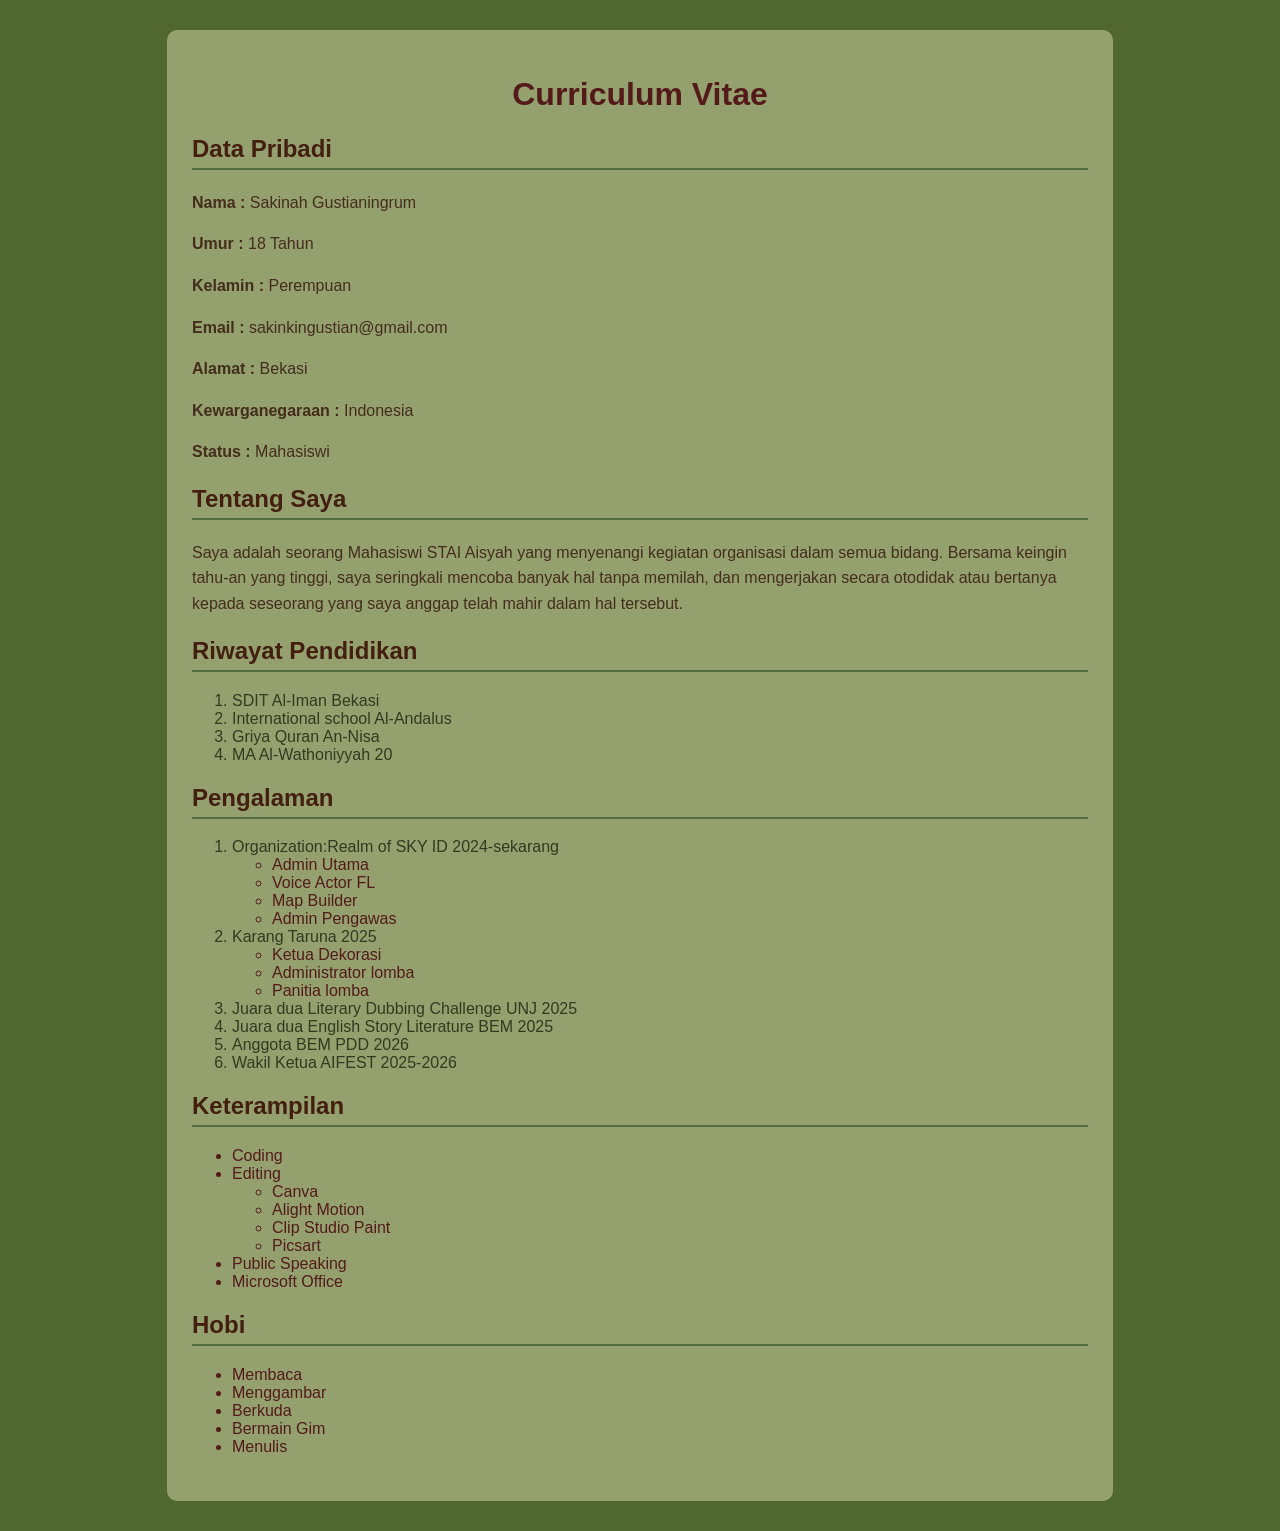
<file: Biodata/index.html>
<!DOCTYPE html>
<html lang="en">
<head>
    <meta charset="UTF-8">
    <meta name="viewport" content="width=device-width, initial-scale=1.0">
    <title>Biodata</title>
    <link rel="stylesheet" href="style.css"
</head>
<body>
    <div class="container">
        <h1>Curriculum Vitae</h1>

        <section>
            <h2>Data Pribadi</h2>
            <p><strong>Nama :</strong> Sakinah Gustianingrum</p>
            <p><strong>Umur :</strong> 18 Tahun</p>
            <p><strong>Kelamin :</strong> Perempuan</p>
            <p><strong>Email :</strong> sakinkingustian@gmail.com</p>
            <p><strong>Alamat :</strong> Bekasi</p>
            <p><strong>Kewarganegaraan :</strong> Indonesia</p>
            <p><strong>Status :</strong> Mahasiswi</p>
        </section>

        <section>
            <h2>Tentang Saya</h2>
            <p>
                Saya adalah seorang Mahasiswi STAI Aisyah yang menyenangi kegiatan organisasi
                dalam semua bidang. Bersama keingin tahu-an yang tinggi, saya seringkali mencoba
                banyak hal tanpa memilah, dan mengerjakan secara otodidak atau bertanya kepada
                seseorang yang saya anggap telah mahir dalam hal tersebut. 
            </p>
        </section>

        <section>
            <h2>Riwayat Pendidikan</h2>
            <ol>
                <li>SDIT Al-Iman Bekasi</li>
                <li>International school Al-Andalus</li>
                <li>Griya Quran An-Nisa</li>
                <li>MA Al-Wathoniyyah 20</li>
            </ol>
        </section>

        <section>
            <h2>Pengalaman</h2>
            <ol>
                <li>Organization:Realm of SKY ID 2024-sekarang</li>
                <ul>
                    <li>Admin Utama</li>
                    <li>Voice Actor FL</li>
                    <li>Map Builder</li>
                    <li>Admin Pengawas</li>
                </ul>
                <li>Karang Taruna 2025</li>
                <ul>
                    <li>Ketua Dekorasi</li>
                    <li>Administrator lomba</li>
                    <li>Panitia lomba</li>
                </ul>
                <li>Juara dua Literary Dubbing Challenge UNJ 2025</li>
                <li>Juara dua English Story Literature BEM 2025</li>
                <li>Anggota BEM PDD 2026</li>
                <li>Wakil Ketua AIFEST 2025-2026</li>
            </ol>
        </section>

        <section>
            <h2>Keterampilan</h2>
            <ul>
                <li>Coding</li>
                <li>Editing</li>
                    <ul>
                        <li>Canva</li>
                        <li>Alight Motion</li>
                        <li>Clip Studio Paint</li>
                        <li>Picsart</li>
                    </ul>
                <li>Public Speaking</li>
                <li>Microsoft Office</li>
            </ul>
        </section>

        <section>
            <h2>Hobi</h2>
            <ul>
                <li>Membaca</li>
                <li>Menggambar</li>
                <li>Berkuda</li>
                <li>Bermain Gim</li>
                <li>Menulis</li>
            </ul>
        </section>

    </div>
</body>
</html>
</file>
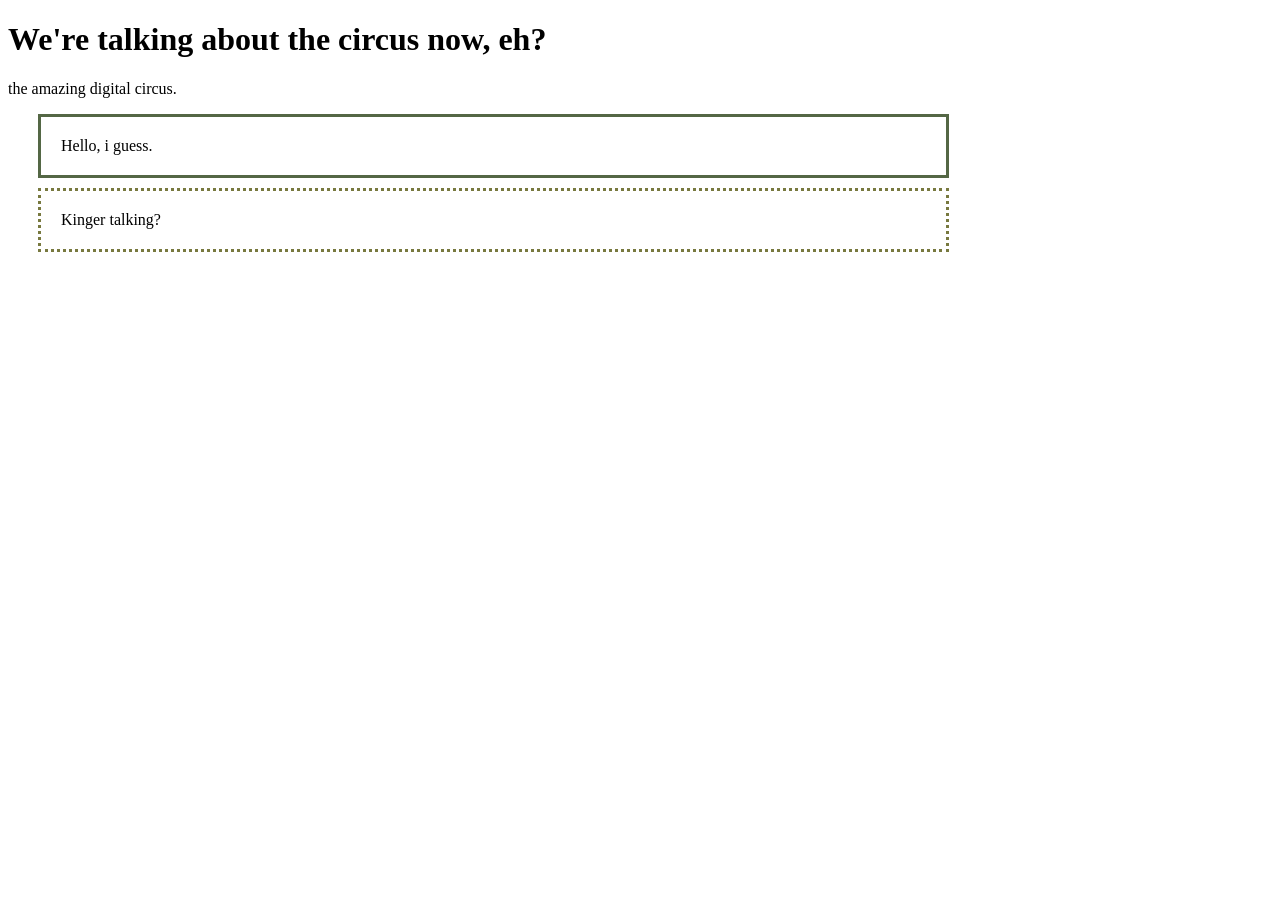
<file: project 10/index.html>
<!DOCTYPE html>
<html lang="en">
<head>
    <meta charset="UTF-8">
    <meta name="viewport" content="width=device-width, initial-scale=1.0">
    <title>project 10</title>
     <style>
        #box1{
            border-color: #546745;
            border-style: solid;
            border-width: 3px;
            margin-top: 10px;
            margin-left: 30px;
            padding-bottom: 20px;
            padding-top: 20px;
            padding-left: 20px;
            width: 70%;
            height: 40%;
        }
        #box3 {
            border-color: #78793f;
            border-style: dotted;
            border-width: 3px;
            margin-top: 10px;
            margin-left: 30px;
            padding-bottom: 20px;
            padding-top: 20px;
            padding-left: 20px;
            width: 70%;
            height: 40%;
        }
    </style>
</head>
<body>
   <div id="box2">
        <h1>We're talking about the circus now, eh?</h1>
        <p>the amazing digital circus.</p>
   </div>
   <div id="box1">
        Hello, i guess.
   </div>
    <div id="box3">
        Kinger talking?
   </div>
</body>
</html>
</file>
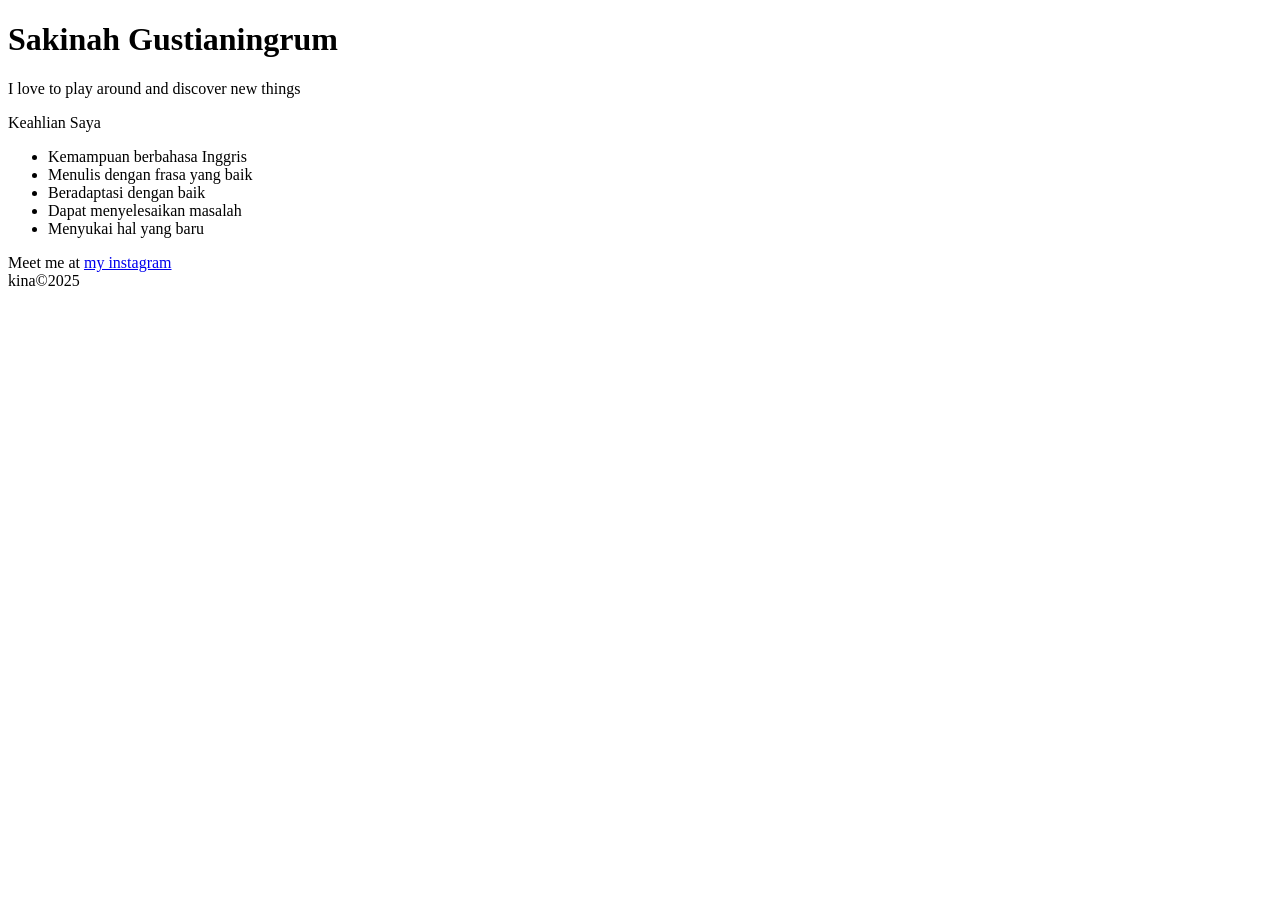
<file: Biodata.html>
<!DOCTYPE html>
<html lang="en">
<head>
    <meta charset="UTF-8">
    <meta name="viewport" content="width=device-width, initial-scale=1.0">
    <title>Biodata</title>
</head>
<body>
   <h1>Sakinah Gustianingrum</h1>
   <p>I love to play around and discover new things</p>
        Keahlian Saya
        <ul>
            <li>Kemampuan berbahasa Inggris</li>
            <li>Menulis dengan frasa yang baik</li>
            <li>Beradaptasi dengan baik</li>
            <li>Dapat menyelesaikan masalah</li>
            <li>Menyukai hal yang baru</li>
        </ul>
    </p>
      <p>
        Meet me at
        <a href="https://www.instagram.com/buzzlightkiin" target="_blank"> my instagram</a> 
        <br>kina&copy;2025
    </p>
</body>
</html>
</file>
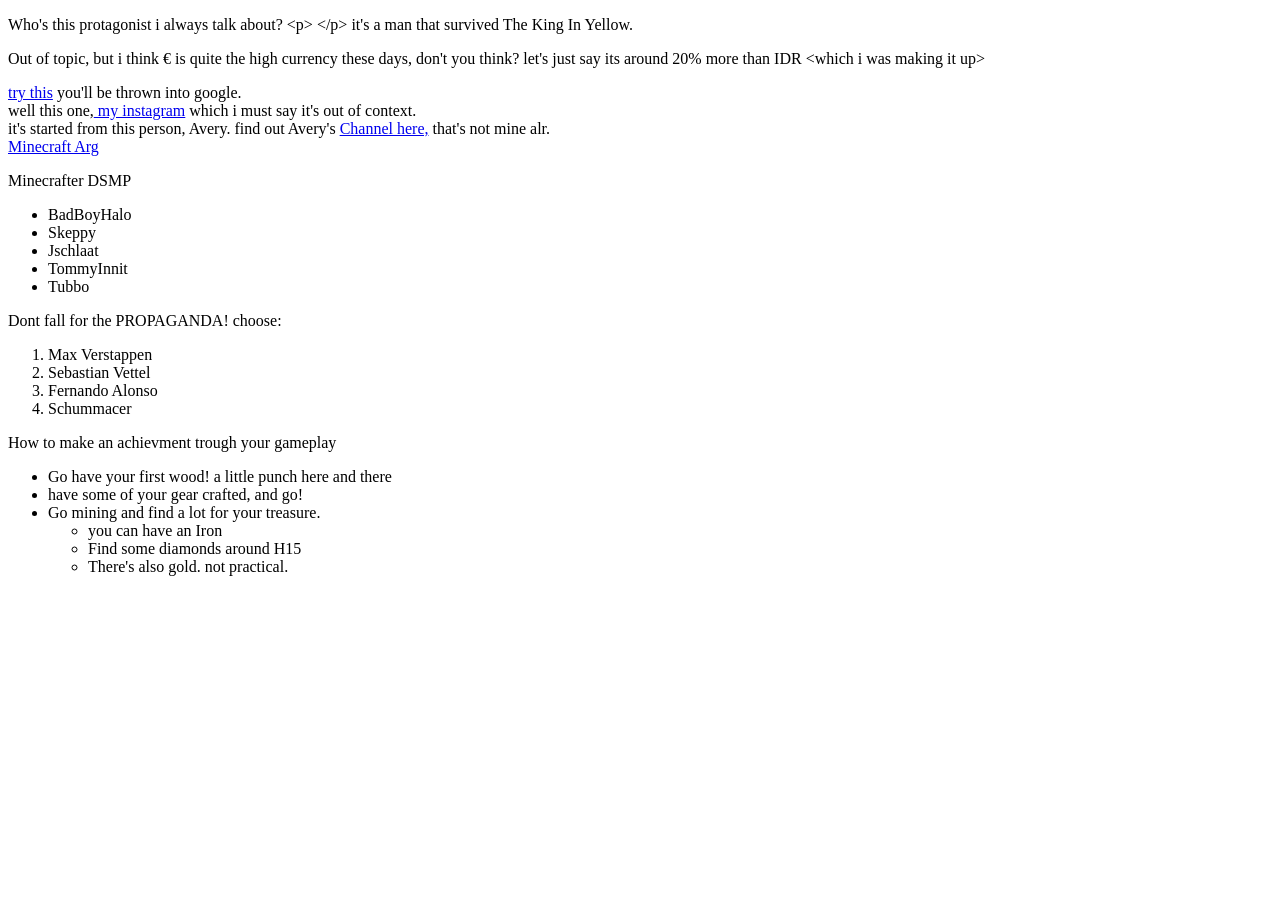
<file: latihan2.html>
<!DOCTYPE html>
<html lang="en">
<head>
    <meta charset="UTF-8">
    <meta name="viewport" content="width=device-width, initial-scale=1.0">
    <title>Kylo Alsace</title>
</head>
<body>
    <p>
        Who's this protagonist i always talk about? 
        &lt;p&gt; &lt;/p&gt; it's a man that survived The King In Yellow. 
    </p>
    <p>
        Out of topic, but i think &euro; is quite the high currency these days, don't you think? 
        let's just say its around 20% more than IDR &lt;which i was making it up&gt; 
    </p>
    <p>
        <a href="https://www.google.com" target="_blank">try this</a> you'll be thrown into google.
        <br>well this one,<a href="https://www.instagram.com/buzzlightkiin" target="_blank"> my instagram</a> which i must say it's out of context.
        <br>it's started from this person, Avery. find out Avery's <a href="https://youtube.com/@averylargemayo?si=otjQRgz7rDuhwlhn" target="_blank">Channel here,</a>
        that's not mine alr. 
        <br><a href="sehrgut.html">Minecraft Arg</a>
    </p>
    <p>
        Minecrafter DSMP 
        <ul>
            <li>BadBoyHalo</li>
            <li>Skeppy</li>
            <li>Jschlaat</li>
            <li>TommyInnit</li>
            <li>Tubbo</li>
        </ul>
    </p>
    <p>
        Dont fall for the PROPAGANDA! choose:
        <ol>
            <li>Max Verstappen</li>
            <li>Sebastian Vettel</li>
            <li>Fernando Alonso</li>
            <li>Schummacer</li>
        </ol>
    </p>
    <p>How to make an achievment trough your gameplay</p>
    <ul>
        <li>Go have your first wood! a little punch here and there</li>
        <li>have some of your gear crafted, and go!</li>
        <li>Go mining and find a lot for your treasure.
            <ul>
                <li>you can have an Iron</li>
                <li>Find some diamonds around H15</li>
                <li>There's also gold. not practical.</li>
            </ul>
        </li>
    </ul>
</body>
</html>
</file>
<file: Biodata/style.css>
body {
    font-family: Arial, Helvetica, sans-serif;
    background-color: #516730;
    margin: 0;
    padding: 0;
    
}

.container {
    width: 70%;
    margin: 30px auto;
    background-color: #94a16f;
    padding: 25px;
    border-radius: 10px;
}

h1 {
    color: #541a1a;
    text-align: Center;
}

h2 {
    color: #441e0f;
    border-bottom: 2px solid #566e3f;
    padding-bottom: 5px;
}

section {
    margin-bottom: 20px;
}

p {
    color: #442D1C;
    line-height: 1.6;
}

ol {
    color: #303b1f;
}

ul {
    color: #541a1a;
}
</file>
